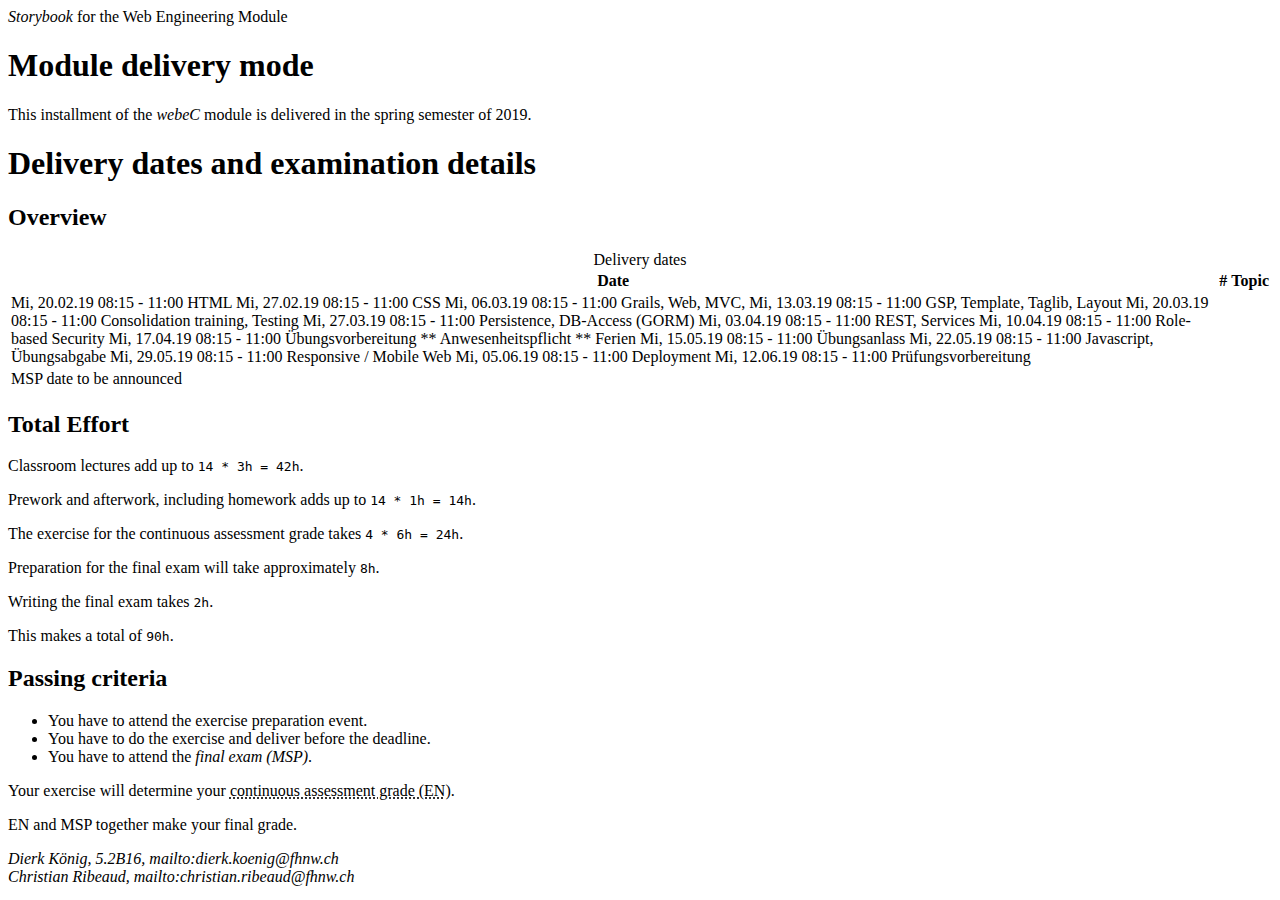
<file: public_html/index.html>
<!DOCTYPE html>
<html>
<head>
  <meta charset="UTF-8">
  <title>Storybook for the Web Engineering Module</title>
</head>
<body>
  <header>
    <dfn title="Drehbuch">Storybook</dfn> for the Web Engineering Module
  </header>
  <main>
    <section id="context">
      <h1>Module delivery mode</h1>
      <p>This installment of the <dfn title="WebEngineering">webeC</dfn> module is
        delivered in the spring semester of 2019.
      </p>
    </section>
    <section id="content">
      <h1>Delivery dates and examination details</h1>
      <article>
        <h2>Overview</h2>
        <table>
          <caption>Delivery dates</caption>
          <thead>
            <tr>
              <th>Date</th>
              <th>#</th>
              <th>Topic</th>
            </tr>
            
            <tr><td>Mi, 20.02.19	08:15 - 11:00 HTML
Mi, 27.02.19	08:15 - 11:00 CSS
Mi, 06.03.19	08:15 - 11:00 Grails, Web, MVC,
Mi, 13.03.19	08:15 - 11:00 GSP, Template, Taglib, Layout
Mi, 20.03.19	08:15 - 11:00 Consolidation training, Testing
Mi, 27.03.19	08:15 - 11:00 Persistence, DB-Access (GORM)
Mi, 03.04.19	08:15 - 11:00 REST, Services
Mi, 10.04.19	08:15 - 11:00 Role-based Security
Mi, 17.04.19	08:15 - 11:00 Übungsvorbereitung ** Anwesenheitspflicht **
Ferien
Mi, 15.05.19	08:15 - 11:00 Übungsanlass
Mi, 22.05.19	08:15 - 11:00 Javascript, Übungsabgabe
Mi, 29.05.19	08:15 - 11:00 Responsive / Mobile Web
Mi, 05.06.19	08:15 - 11:00 Deployment
Mi, 12.06.19	08:15 - 11:00 Prüfungsvorbereitung</td></tr>
            
          </thead>
          <tbody>
            <!-- fill from storybook.txt here -->
          </tbody>
          <tfoot>
            <tr>
              <td colspan="3"> MSP date to be announced</td>
            </tr>
          </tfoot>
        </table>
      </article>
      <article>
        <h2>Total Effort</h2>
        <p>Classroom lectures add up to <code>14 * 3h = 42h</code>.</p>
        <p>Prework and afterwork, including homework adds up to <code>14 * 1h = 14h</code>.</p>
        <p>The exercise for the continuous assessment grade takes <code>4 * 6h = 24h</code>.</p>
        <p>Preparation for the final exam will take approximately <code>8h</code>.</p>
        <p>Writing the final exam takes <code>2h</code>.</p>
        <p>This makes a total of <code>90h</code>.</p>
      </article>
      <article id="criteria">
        <h2>Passing criteria</h2>
        <ul>
          <li>You have to attend the exercise preparation event.</li>
          <li>You have to do the exercise and deliver before the deadline.</li>
          <li>You have to attend the <dfn title="Modulschlussprüfung">final exam (MSP)</dfn>.</li>
        </ul>
        <p> Your exercise will determine your <abbr title="Erfahrungsnote">continuous assessment grade (EN)</abbr>. </p>
        <p> EN and MSP together make your final grade. </p>
      </article>
    </section>
  </main>
  <footer>
    <address>Dierk König, 5.2B16, mailto:dierk.koenig@fhnw.ch</address>
    <address>Christian Ribeaud, mailto:christian.ribeaud@fhnw.ch</address>
  </footer>
</body>
</html>
</file>
